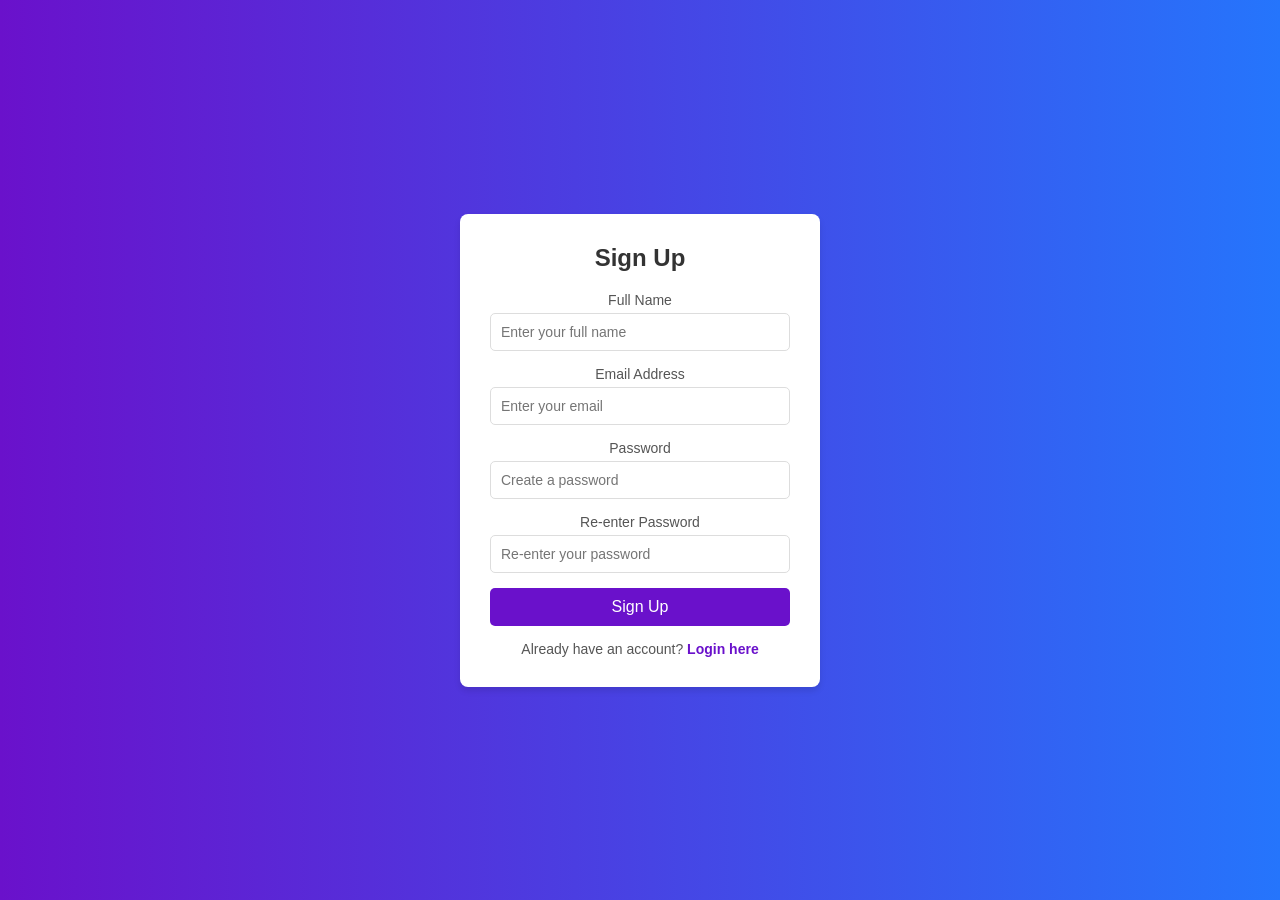
<file: index.html>
<!DOCTYPE html>
<html lang="en">

<head>
    <meta charset="UTF-8">
    <meta name="viewport" content="width=device-width, initial-scale=1.0">
    <title>Sign Up Page</title>
    <link rel="stylesheet" href="/index.css">
</head>

<body>
    <div class="index-container">
        <div class="index-card">
            <h1 class="title">Sign Up</h1>
            <form id="indexForm" class="index-form">
                <div class="form-group">
                    <label for="name">Full Name</label>
                    <input type="text" id="name" name="name" placeholder="Enter your full name" required>
                </div>
                <div class="form-group">
                    <label for="email">Email Address</label>
                    <input type="email" id="email" name="email" placeholder="Enter your email" required>
                </div>
                <div class="form-group">
                    <label for="password">Password</label>
                    <input type="password" id="password" name="password" placeholder="Create a password" required>
                </div>
                <div class="form-group">
                    <label for="confirm-password">Re-enter Password</label>
                    <input type="password" id="confirm-password" name="confirm-password"
                        placeholder="Re-enter your password" required>
                </div>
                <button type="submit" id="indexButton" class="btn">Sign Up</button>
            </form>

            <p class="login-link">
                Already have an account?
                <a href="/login.html">Login here</a>
            </p>
        </div>
    </div>
    <script src="/index.js"></script>
</body>

</html>
</file>
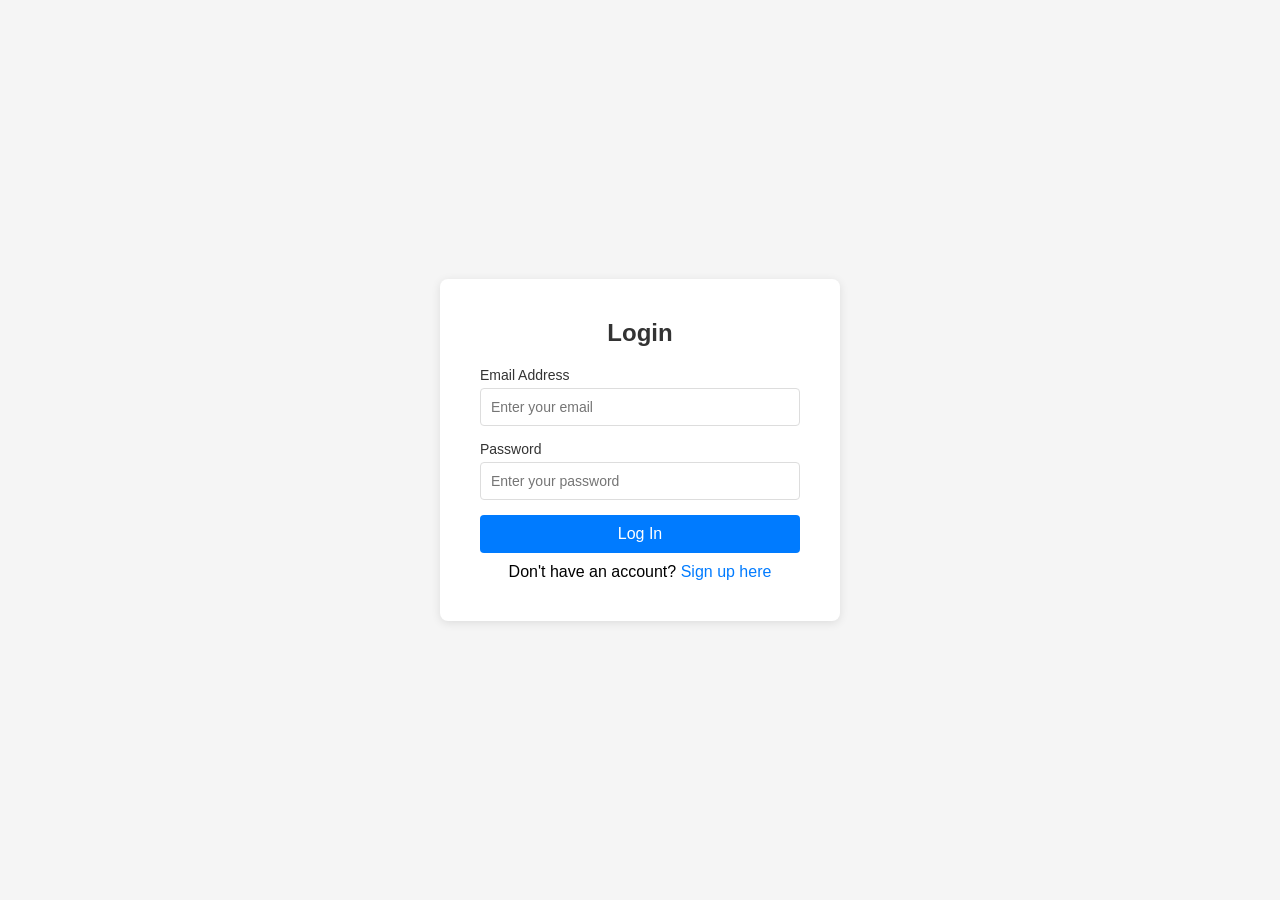
<file: login.html>
<!DOCTYPE html>
<html lang="en">

<head>
    <meta charset="UTF-8">
    <meta name="viewport" content="width=device-width, initial-scale=1.0">
    <title>Login Page</title>
    <link rel="stylesheet" href="login.css">
</head>

<body>
    <div class="login-container">
        <div class="login-card">
            <h1 class="title">Login</h1>
            <form class="login-form">
                <div class="form-group">
                    <label for="email">Email Address</label>
                    <input type="email" id="email" name="email" placeholder="Enter your email" required>
                </div>
                <div class="form-group">
                    <label for="password">Password</label>
                    <input type="password" id="password" name="password" placeholder="Enter your password" required>
                </div>
                <button type="submit" class="btn">Log In</button>
            </form>
            <p class="index-link">
                Don't have an account?
                <a href="index.html">Sign up here</a>
            </p>
        </div>
    </div>

    <script src="login.js"></script>
</body>

</html>
</file>
<file: index.css>
/* styles.css */
* {
  margin: 0;
  padding: 0;
  box-sizing: border-box;
  font-family: Arial, sans-serif;
}

body {
  background: linear-gradient(to right, #6a11cb, #2575fc);
  display: flex;
  justify-content: center;
  align-items: center;
  height: 100vh;
}

.index-container {
  width: 100%;
  max-width: 400px;
  padding: 20px;
}

.index-card {
  background: #fff;
  border-radius: 8px;
  padding: 30px;
  box-shadow: 0 4px 6px rgba(0, 0, 0, 0.1);
  text-align: center;
}

.title {
  font-size: 24px;
  color: #333;
  margin-bottom: 20px;
}

.index-form {
  display: flex;
  flex-direction: column;
  gap: 15px;
}

.form-group label {
  display: block;
  font-size: 14px;
  color: #555;
  margin-bottom: 5px;
}

.form-group input {
  width: 100%;
  padding: 10px;
  border: 1px solid #ddd;
  border-radius: 5px;
  font-size: 14px;
}

.btn {
  background: #6a11cb;
  color: #fff;
  padding: 10px 15px;
  border: none;
  border-radius: 5px;
  cursor: pointer;
  font-size: 16px;
  transition: background 0.3s;
}

.btn:hover {
  background: #2575fc;
}

.login-link {
  margin-top: 15px;
  font-size: 14px;
  color: #555;
}

.login-link a {
  color: #6a11cb;
  text-decoration: none;
  font-weight: bold;
}

.login-link a:hover {
  text-decoration: underline;
}
</file>
<file: login.css>
/* General Reset */
* {
  margin: 0;
  padding: 0;
  box-sizing: border-box;
}

/* Body */
body {
  font-family: Arial, sans-serif;
  background-color: #f5f5f5;
  display: flex;
  justify-content: center;
  align-items: center;
  height: 100vh;
}

/* Login Container */
.login-container {
  width: 100%;
  max-width: 400px;
  background-color: #fff;
  padding: 20px;
  box-shadow: 0 2px 10px rgba(0, 0, 0, 0.1);
  border-radius: 8px;
}

/* Login Card */
.login-card {
  padding: 20px;
}

/* Title */
.title {
  text-align: center;
  margin-bottom: 20px;
  color: #333;
  font-size: 24px;
  font-weight: bold;
}

/* Form Group */
.form-group {
  margin-bottom: 15px;
}

.form-group label {
  display: block;
  font-size: 14px;
  color: #333;
  margin-bottom: 5px;
}

.form-group input {
  width: 100%;
  padding: 10px;
  font-size: 14px;
  border: 1px solid #ddd;
  border-radius: 4px;
  outline: none;
}

.form-group input:focus {
  border-color: #007bff;
}

/* Button */
.btn {
  width: 100%;
  padding: 10px;
  background-color: #007bff;
  color: white;
  font-size: 16px;
  border: none;
  border-radius: 4px;
  cursor: pointer;
}

.btn:hover {
  background-color: #0056b3;
}

/* index Link */
.index-link {
  text-align: center;
  margin-top: 10px;
}

.index-link a {
  color: #007bff;
  text-decoration: none;
}

.index-link a:hover {
  text-decoration: underline;
}
</file>
